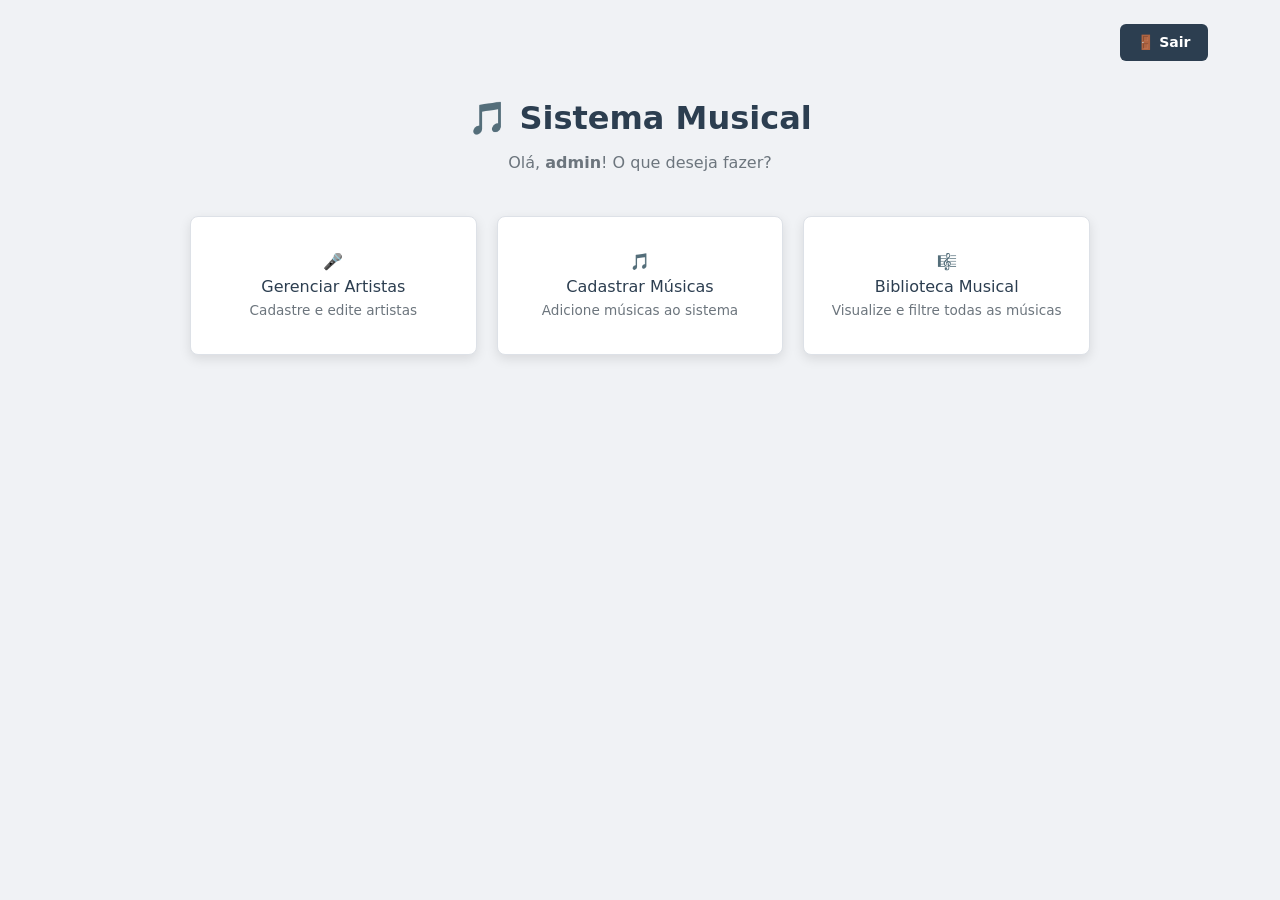
<file: index.html>
<!DOCTYPE html>
 <html lang="pt-br">
<head>
 <!-- O head é igual ao do login: só muda o title. -->
 <meta charset="UTF-8">
 <meta name="viewport" content="width=device-width, initial-scale=1.0">
 <title>Menu Principal — Sistema Musical</title>
 <link rel="icon" href="data:image/svg+xml,<svg xmlns=%27http://www.w3.org/2000/svg%27 viewBox=%270 0 100
100%27><text y=%27.9em%27 font-size=%2790%27>🎵</text></svg>">
 <link rel="stylesheet" href="styles.css">
 </head>
 <body>

 <!-- container: caixa com largura máxima, centralizada. Usada em todas as telas, menos no login. -->
 <div class="container">

 <!-- topbar: barra de cima. O CSS (flex-end) joga o botão Sair para a direita. -->
 <div class="topbar">
 <!-- Um link (a) com cara de botão: a classe btn-back deixa ele escuro. -->
 <!-- Na Sprint 2 este link vai para logout.php, que encerra a sessão. -->
 <a href="login.html" class="btn-back">🚪 Sair</a>
 </div>

 <!-- page-header: as boas-vindas, centralizadas. -->
 <div class="page-header">
 <h1>🎵 Sistema Musical</h1>
 <!-- "admin" está fixo (dado inventado). Na Sprint 2 o PHP mostra o nome de quem entrou. -->
 <p>Olá, <strong>admin</strong>! O que deseja fazer?</p>
 </div>

 <!-- menu-grid: a grade dos 3 cards. O CSS usa display: grid para colocá-los lado a lado. -->
 <div class="menu-grid">

 <!-- Cada menu-card tem um link (a) que ocupa o card inteiro: clicar em qualquer parte leva à tela. -->
 <div class="menu-card">
 <a href="cadastro_artista.html">
 <div class="menu-card-icon">🎤</div> <!-- ícone grande -->
 <div class="menu-card-title">Gerenciar Artistas</div> <!-- título -->
 <div class="menu-card-desc">Cadastre e edite artistas</div> <!-- descrição -->
 </a>
 </div>

 <div class="menu-card">
 <a href="cadastro_musica.html">
 <div class="menu-card-icon">🎵</div>
 <div class="menu-card-title">Cadastrar Músicas</div>
 <div class="menu-card-desc">Adicione músicas ao sistema</div>
 </a>
 </div>

 <div class="menu-card">
 <a href="listagem_musicas.html">
 <div class="menu-card-icon">🎼</div>
 <div class="menu-card-title">Biblioteca Musical</div>
 <div class="menu-card-desc">Visualize e filtre todas as músicas</div>
 </a>
 </div>

 </div>

 </div>
 </body>
 </html>
</file>
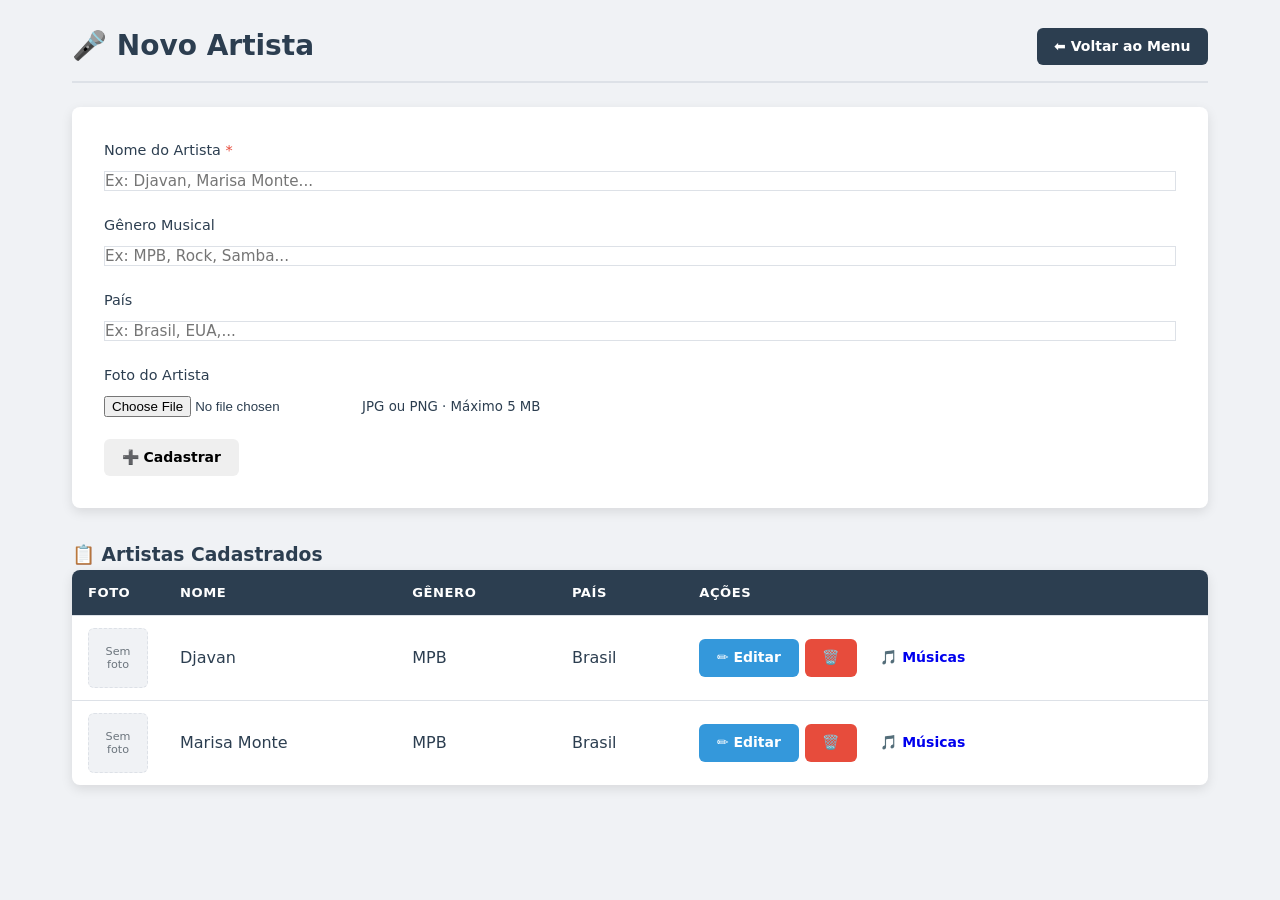
<file: cadastro_artistas.html>
<!DOCTYPE html>
<html lang="pt-br">
<head>
    <meta charset="UTF-8">
    <meta name="viewport" content="width=device-width, initial-scale=1.0">
    <title>Novo Artista - Sistema Musical</title>
    <link rel="icon" href="data:image/svg+xml,<svg xmlns=%27http://www.w3.org/2000/svg%27 viewBox=%270 0 100 100%27><text y=%27.9em%27 font-size=%2790%27>💻</text></svg>">
    <link rel="stylesheet" href="styles.css">
</head>
<body>
<div class="container">
    <div class="page-header-bar">
        <h2>🎤 Novo Artista</h2>
        <div class="header-actions">
            <a href="index.html" class="btn-back">⬅ Voltar ao Menu</a>
        </div>
    </div>
    <form action="post" action="#" enctype="multipart/form-data">
        <div class="form-grid">
            <div class="form-group">
                <label for="nome">Nome do Artista <span style="color:var(--red)">*</span></label>
                <input type="text" id="nome" name="nome"
                required placeholder="Ex: Djavan, Marisa Monte...">
            </div>
            <div class="form-group">
                <label for="genero">Gênero Musical</label>
                <input type="text" id="genero" name="genero"
                placeholder="Ex: MPB, Rock, Samba...">
            </div>
            <div class="form-group">
                <label for="pais">País</label>
                <input type="text" id="pais" name="pais"
                placeholder="Ex: Brasil, EUA,...">
            </div>
            <div class="form-group">
                <label for="imagem">Foto do Artista</label>
                <input type="file" id="imagem" name="imagem" accept="image/*">
                <small>JPG ou PNG  · Máximo 5 MB</small>
            </div>
        </div>
        <div class="form-actions">
            <button type="submit" class="btn-primary">➕ Cadastrar</button>
        </div>
    </form>
    <h3>📋 Artistas Cadastrados</h3>
    <div class="table-container">
        <table>
            <thead>
                <tr>
                    <th class="col-foto">Foto</th>
                    <th>Nome</th>
                    <th>Gênero</th>
                    <th>País</th>
                    <th class="col-acoes">Ações</th>
                </tr>
            </thead>
            <tbody>
                <tr>
                    <td><div class="no-image">Sem<br>foto</div></td>
                    <td>Djavan</td>
                    <td>MPB</td>
                    <td>Brasil</td>
                    <td>
                        <div class="action-buttons">
                            <a href="#" class="btn-edit">✏️ Editar</a>
                            <a href="#" class="btn-delete">🗑️</a>
                            <a href="cadastro_musica.html" class="btn-music">🎵 Músicas</a>
                        </div>
                    </td>
                </tr>
                <tr>
                    <td><div class="no-image">Sem<br>foto</div></td>
                    <td>Marisa Monte</td>
                    <td>MPB</td>
                    <td>Brasil</td>
                    <td>
                        <div class="action-buttons">
                            <a href="#" class="btn-edit">✏️ Editar</a>
                            <a href="#" class="btn-delete">🗑️</a>
                            <a href="cadastro_musica.html" class="btn-music">🎵 Músicas</a>
                        </div>
                    </td>
                </tr>
            </tbody>
        </table>
    </div>
</div>
</body>
</html>
</file>
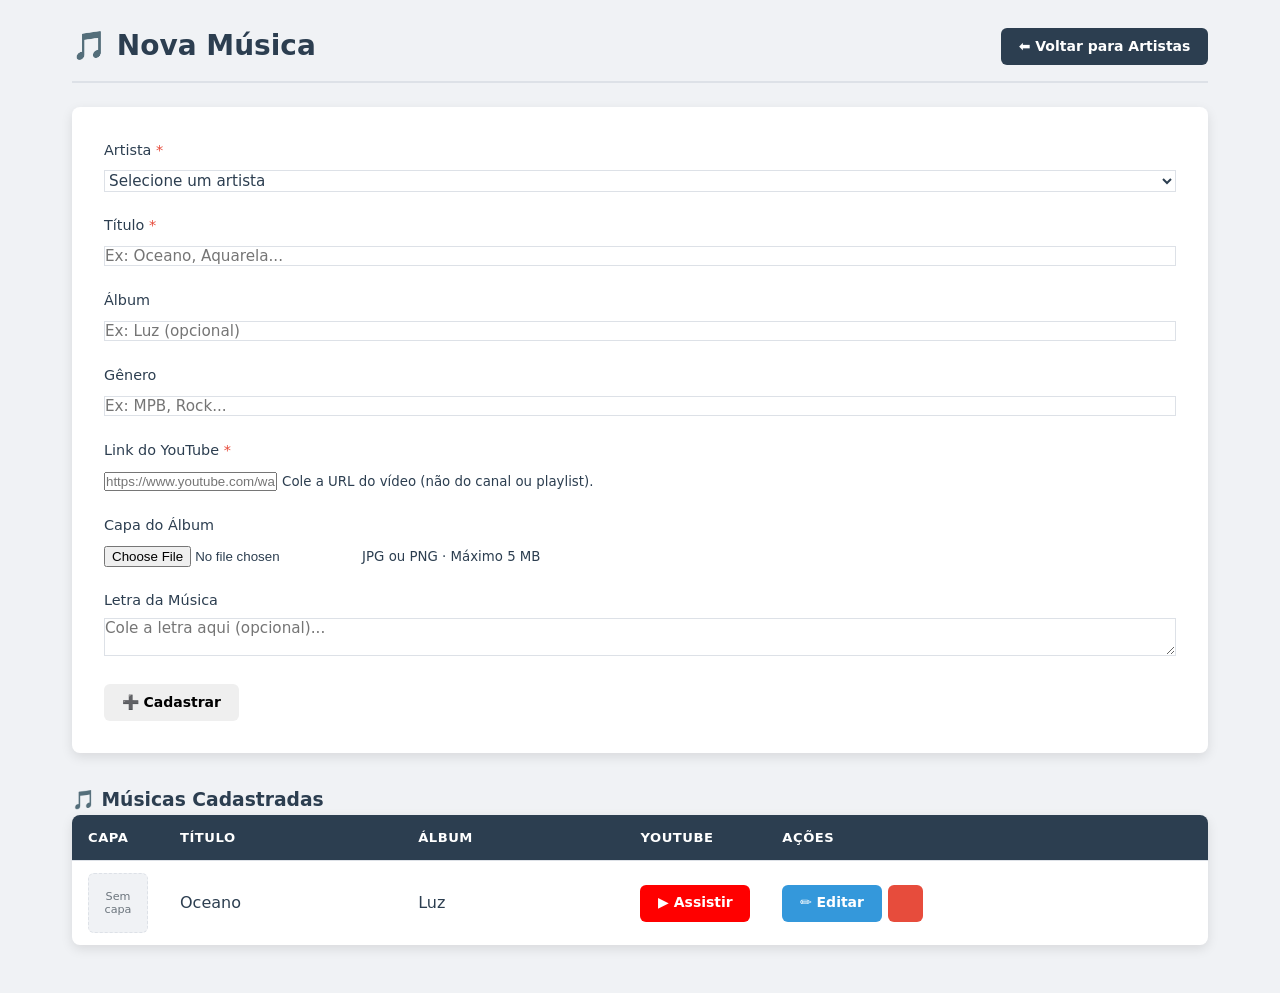
<file: cadastro_musical.html>
<!DOCTYPE html>
<html lang="pt-br">
<head>
<meta charset="UTF-8">
<meta name="viewport" content="width=device-width, initial-scale=1.0">
<title>Nova Música — Sistema Musical</title>
<link rel="icon" href="data:image/svg+xml,<svg xmlns=%27http://www.w3.org/2000/svg%27 viewBox=%270 0 100 100%27><text y=%27.9em%27 font-size=%2790%27>🎵</text></svg>">
<link rel="stylesheet" href="styles.css">
</head>
<body>
<div class="container">




<!-- Aqui o botão volta para os ARTISTAS: chegamos nesta tela pelo botão verde "Músicas". -->
<div class="page-header-bar">
<h2>🎵 Nova Música</h2>
<div class="header-actions">
<a href="cadastro_artista.html" class="btn-back">⬅ Voltar para Artistas</a>
</div>
</div>




<!-- FORMULÁRIO DA MÚSICA (a "obra"). Igual ao do artista: post, enctype e form-grid. -->
<form method="post" action="#" enctype="multipart/form-data">




<div class="form-grid">




<!-- Linha 1: Artista + Título -->
<div class="form-group">
<label for="artista_id">Artista <span style="color:var(--red)">*</span></label>
<!--
select required: a música PRECISA de um artista.
A 1a opção tem value="" (vazio): se a pessoa não escolher, o required bloqueia.
value="1", "2": o código do artista. Na Sprint 2 é assim que o banco
liga a música ao artista dela (chave estrangeira artista_id).
-->
<select name="artista_id" id="artista_id" required>
<option value="">Selecione um artista</option>
<option value="1">Djavan</option>
<option value="2">Marisa Monte</option>
</select>
</div>




<div class="form-group">
<label for="titulo">Título <span style="color:var(--red)">*</span></label>
<input type="text" id="titulo" name="titulo"
required placeholder="Ex: Oceano, Aquarela...">
</div>




<!-- Linha 2: Álbum + Gênero (opcionais) -->
<div class="form-group">
<label for="album">Álbum</label>
<input type="text" id="album" name="album" placeholder="Ex: Luz (opcional)">
</div>




<div class="form-group">
<label for="genero">Gênero</label>
<input type="text" id="genero" name="genero" placeholder="Ex: MPB, Rock...">
</div>




<!-- Linha 3: YouTube + Capa -->
<div class="form-group">
<label for="youtube_link">Link do YouTube <span style="color:var(--red)">*</span></label>
<!-- type="url": o navegador confere se é um endereço de internet (http...). -->
<input type="url" id="youtube_link" name="youtube_link"
required placeholder="https://www.youtube.com/watch?v=...">
<small>Cole a URL do vídeo (não do canal ou playlist).</small>
</div>




<div class="form-group">
<label for="imagem_capa">Capa do Álbum</label>
<!-- O mesmo campo de foto do artista: só imagens. -->
<input type="file" id="imagem_capa" name="imagem_capa" accept="image/*">
<small>JPG ou PNG · Máximo 5 MB</small>
</div>




<!-- Linha 4: Letra. A classe "full" faz este campo ocupar as 2 colunas (grid-column: 1 / -1). -->
<div class="form-group full">
<label for="letra">Letra da Música</label>
<!-- textarea: caixa de texto com várias linhas. Diferente do input, ela tem fechamento. -->
<textarea id="letra" name="letra" placeholder="Cole a letra aqui (opcional)..."></textarea>
</div>




</div><!-- fim .form-grid -->




<div class="form-actions">
<button type="submit" class="btn-primary">➕ Cadastrar</button>
</div>
</form>








<!-- ========== TABELA DE MÚSICAS DO ARTISTA (dados fixos nesta fase) ========== -->
<h3>🎵 Músicas Cadastradas</h3>
<div class="table-container">
<table>
<thead>
<tr>
<th class="col-capa">Capa</th>
<th>Título</th>
<th>Álbum</th>
<th class="col-youtube">YouTube</th>
<th class="col-acoes">Ações</th>
</tr>
</thead>
<tbody>
<tr>
<td><div class="no-image">Sem<br>capa</div></td>
<td>Oceano</td>
<td>Luz</td>
<!-- Abre o vídeo numa aba nova. -->
<td><a href="#" target="_blank" class="btn-youtube">▶ Assistir</a></td>
<td>
<div class="action-buttons">
<a href="#" class="btn-edit">✏️ Editar</a>
<a href="#" class="btn-delete">️</a>
</div>
</td>
</tr>
</tbody>
</table>
</div>




</div>
</body>
</html>
</file>
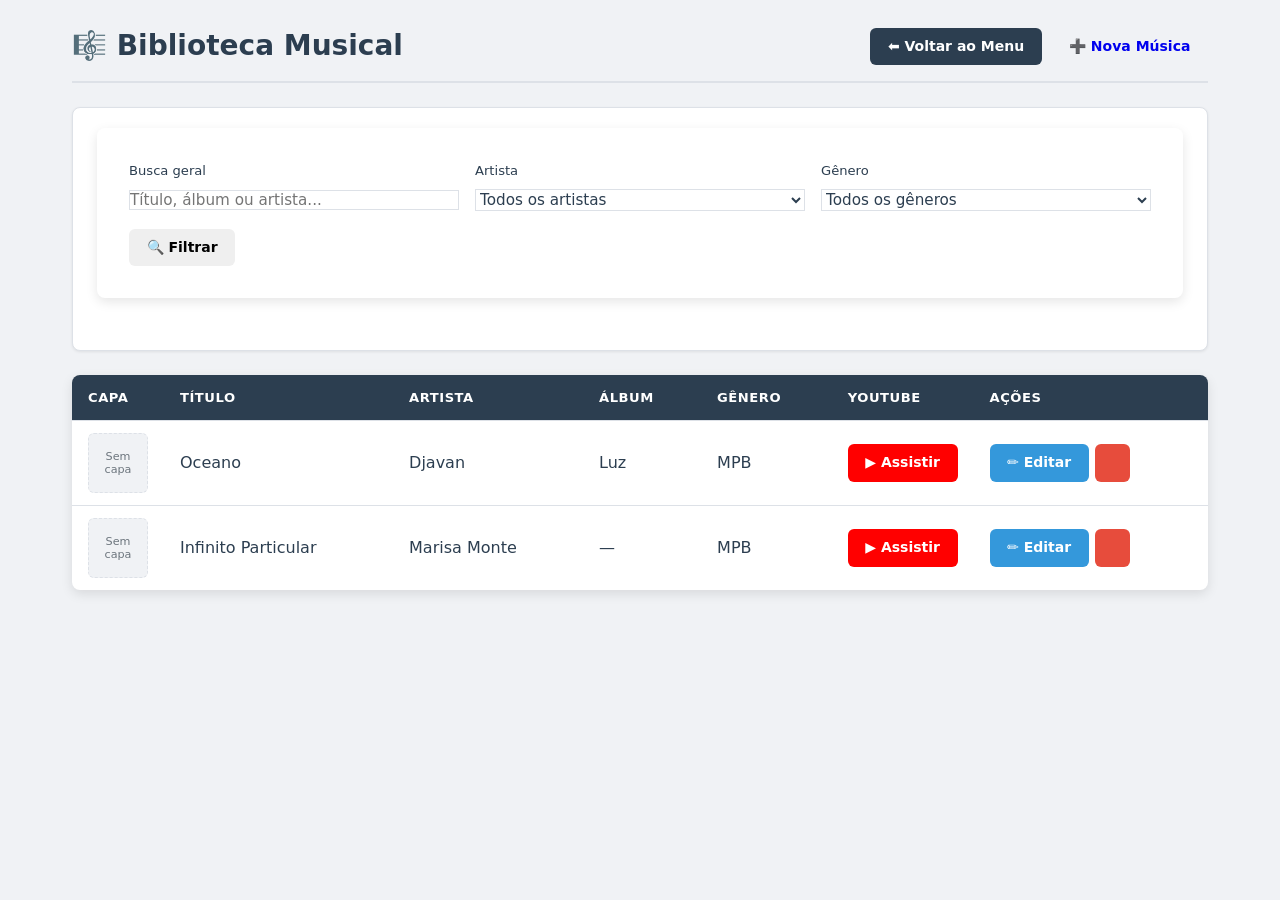
<file: listagem_musicas.html>
<!DOCTYPE html>
 <html lang="pt-br">
 <head>
 <meta charset="UTF-8">
 <meta name="viewport" content="width=device-width, initial-scale=1.0">
 <title>Biblioteca Musical — Sistema Musical</title>
 <link rel="icon" href="data:image/svg+xml,<svg xmlns=%27http://www.w3.org/2000/svg%27 viewBox=%270 0 100 100%27><text y=%27.9em%27 font-size=%2790%27>🎵</text></svg>">
 <link rel="stylesheet" href="styles.css">
 </head>
 <body>
 <div class="container">

 <!-- ========== CABEÇALHO DA PÁGINA ==========
 page-header-bar: o CSS (flex + space-between) deixa o título
 à esquerda e os botões à direita. Esta barra se repete nos cadastros. -->
 <div class="page-header-bar">
 <h2>🎼 Biblioteca Musical</h2> <!-- h2: o título desta tela -->
 <div class="header-actions">
 <!-- Links com cara de botão: btn-back (escuro) e btn-primary (azul). -->
 <a href="index.html" class="btn-back">⬅ Voltar ao Menu</a>
 <a href="cadastro_musica.html" class="btn-primary">➕ Nova Música</a>
 </div>
 </div>

 <!-- ========== FILTROS ==========
 Nesta fase eles só aparecem (não filtram de verdade).
 method="get": na Sprint 2 o que a pessoa escolher vai aparecer no endereço
 (ex.: ?artista=1) e o PHP usa isso para filtrar no banco. -->
 <div class="filters">
 <form method="get" class="filter-form" action="#">

 <!-- filter-group: os 3 filtros. O CSS (flex) coloca lado a lado. -->
 <div class="filter-group">

 <!-- filter-item: um filtro = rótulo + campo. -->
 <div class="filter-item">
 <label for="busca">Busca geral</label>
 <input type="text" name="busca" id="busca" placeholder="Título, álbum ou artista...">
 </div>

 <div class="filter-item">
 <label for="artista">Artista</label>
 <!-- value="" (vazio) = "todos". O número é o código do artista no banco. -->
 <select name="artista" id="artista">
 <option value="">Todos os artistas</option>
 <option value="1">Djavan</option>
 <option value="2">Marisa Monte</option>
 </select>
 </div>

 <div class="filter-item">
 <label for="genero">Gênero</label>
 <select name="genero" id="genero">
 <option value="">Todos os gêneros</option>
 <option value="MPB">MPB</option>
 </select>
 </div>
 </div>

 <!-- filter-actions: a área do botão de filtrar. -->
 <div class="filter-actions">
 <button type="submit" class="btn-primary">🔍 Filtrar</button>
 </div>
 </form>
 </div>

 <!-- ========== TABELA DE MÚSICAS ==========

69 table-container: a caixa branca com sombra em volta da tabela. -->
 <div class="table-container">
 <table>
 <!-- thead: o cabeçalho da tabela. tr = linha. th = célula de título. -->
 <thead>
 <tr>
 <!-- As classes col-... deixam o CSS controlar a largura destas colunas. -->
 <th class="col-capa">Capa</th>
 <th>Título</th>
 <th>Artista</th>
 <th>Álbum</th>
 <th>Gênero</th>
 <th class="col-youtube">YouTube</th>
 <th class="col-acoes">Ações</th>
 </tr>
 </thead>

 <!-- tbody: o corpo. Cada tr é UMA música; cada td é uma informação dela.
 Os dados estão fixos aqui. Na Sprint 2 o PHP cria estas linhas a partir do banco. -->
 <tbody>
 <tr>
 <!-- no-image: quadrado "Sem capa" no lugar da imagem (a capa real vem na Sprint 2). -->
 <td><div class="no-image">Sem<br>capa</div></td>
 <td>Oceano</td>
 <td>Djavan</td>
 <td>Luz</td>
 <td>MPB</td>
 <!-- target="_blank": abre o vídeo numa aba nova, sem sair do sistema. -->
 <td><a href="#" target="_blank" class="btn-youtube">▶ Assistir</a></td>
 <td>
 <!-- action-buttons: junta Editar e Excluir lado a lado (flex). -->
 <div class="action-buttons">
 <a href="#" class="btn-edit">✏️ Editar</a>
 <a href="#" class="btn-delete">️</a>
 </div>
 </td>
 </tr>
 <tr>
 <td><div class="no-image">Sem<br>capa</div></td>
 <td>Infinito Particular</td>
 <td>Marisa Monte</td>
 <td>—</td> <!-- sem álbum: mostramos um traço -->
 <td>MPB</td>
 <td><a href="#" target="_blank" class="btn-youtube">▶ Assistir</a></td>
 <td>
 <div class="action-buttons">
 <a href="#" class="btn-edit">✏️ Editar</a>
 <a href="#" class="btn-delete">️</a>
 </div>
 </td>
 </tr>
 </tbody>
 </table>
 </div>

 </div>
 </body>
 </html>
</file>
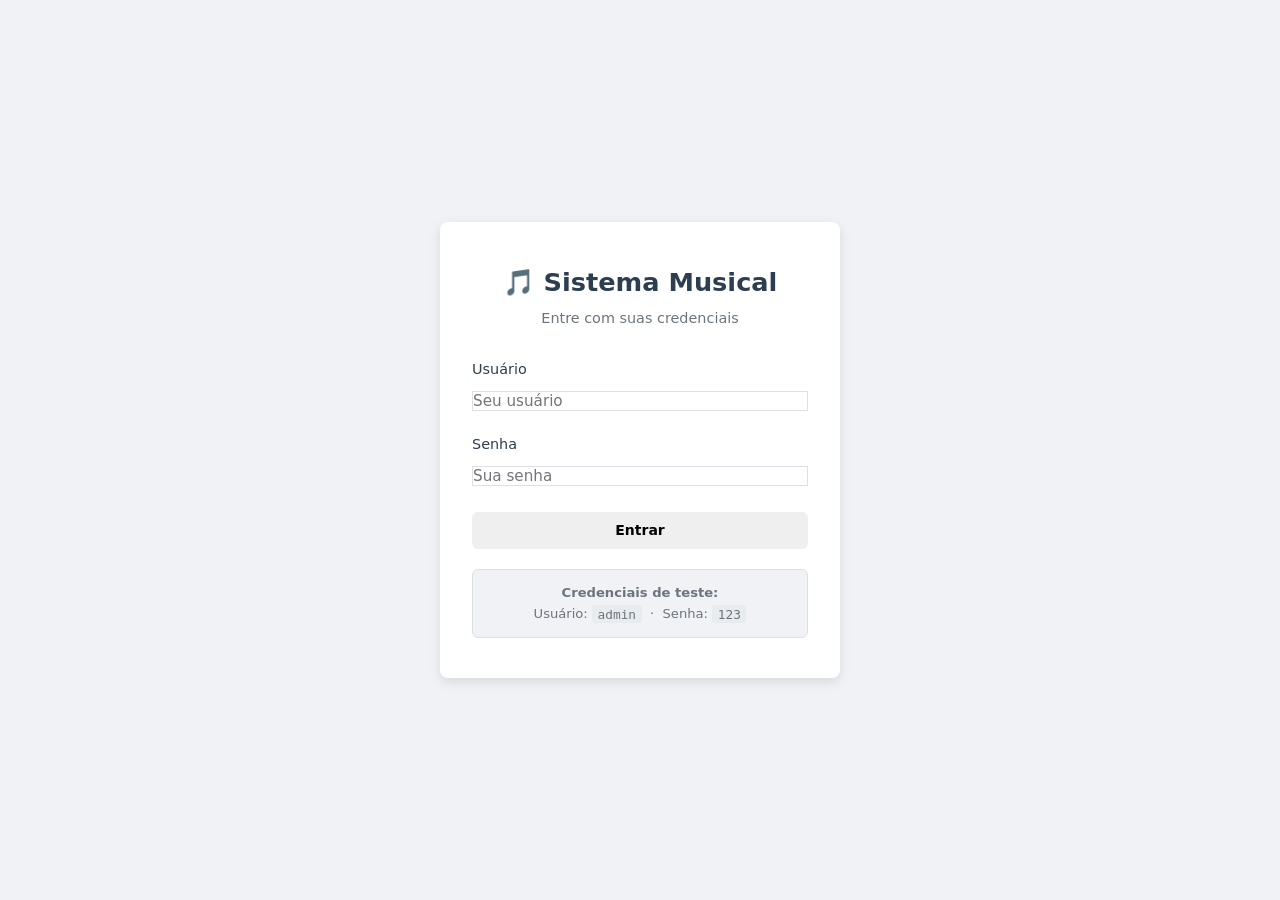
<file: login.html>
<!DOCTYPE html>
 <!-- DOCTYPE: avisa ao navegador que esta página é HTML5. Sempre a 1a linha. -->
 <html lang="pt-br">
 <!-- lang="pt-br": o conteúdo está em português (ajuda o Google e o leitor de tela). -->

 <head>
 <!-- HEAD: configurações da página. Nada daqui aparece dentro da página. -->
 <meta charset="UTF-8">
 <!-- UTF-8: libera os acentos (ç, ã, é). -->
 <meta name="viewport" content="width=device-width, initial-scale=1.0">
 <!-- viewport: faz a página caber na tela do celular. -->
 <title>Login — Sistema Musical</title>
<!-- title: o nome que aparece na aba do navegador. -->
 <link rel="icon" href="data:image/svg+xml,<svg xmlns=%27http://www.w3.org/2000/svg%27 viewBox=%270 0 100
100%27><text y=%27.9em%27 font-size=%2790%27>🎵</text></svg>">
 <!-- rel="icon": o ícone da aba. Aqui é o emoji 🎵 desenhado direto no código. -->
 <link rel="stylesheet" href="styles.css">
 <!-- rel="stylesheet": liga o arquivo de estilo. Todas as telas usam o MESMO styles.css. -->
 </head>

 <!-- A classe login-page é usada no CSS para centralizar o cartão no meio da tela. -->
 <body class="login-page">

 <!-- login-card: a caixa branca que guarda o login inteiro. -->
 <div class="login-card">

 <!-- login-header: título e subtítulo, centralizados pelo CSS. -->
 <div class="login-header">
 <h1>🎵 Sistema Musical</h1>
 <p>Entre com suas credenciais</p>
 </div>

 <!--
FORM: o formulário de login.
 method="post": envia os dados escondidos (não aparecem no endereço).
 action="#": por enquanto não envia para lugar nenhum.
 Na Sprint 2 (back-end), o action vai mandar os dados para o PHP.
 -->
 <form method="post" action="#">

 <!-- form-group: junta um rótulo (label) e seu campo (input). -->
 <div class="form-group">
 <!-- for="usuario" é igual ao id do input: clicar no texto foca o campo. -->
 <label for="usuario">Usuário</label>
 <input type="text"
 id="usuario"
 name="usuario"
 required
 autocomplete="username"
 placeholder="Seu usuário">
 <!--
 type="text": campo de texto comum.
 name: o nome do dado que o PHP vai receber na Sprint 2.
 required: o navegador não deixa enviar vazio.
 autocomplete: o navegador pode sugerir o usuário salvo.
 placeholder: a dica cinza dentro do campo.
 -->
 </div>

 <div class="form-group">
 <label for="senha">Senha</label>
 <!-- type="password": esconde o que a pessoa digita (●●●). -->
 <input type="password"
 id="senha"
 name="senha"
 required
 autocomplete="current-password"
 placeholder="Sua senha">
 </div>


 <!-- type="submit": envia o formulário. A classe btn-primary deixa o botão azul. -->
 <button type="submit" class="btn-primary">Entrar</button>
 </form>

 <!-- login-hint: a dica com as credenciais de teste. <code> mostra em fonte de código. -->
 <div class="login-hint">
 <strong>Credenciais de teste:</strong><br>
 Usuário: <code>admin</code> &nbsp;·&nbsp; Senha: <code>123</code>
 <!-- &nbsp; = espaço que não quebra a linha. -->
 </div>

 </div>

 </body>
 </html>
</file>
<file: styles.css>
/* =============================================
 SISTEMA MUSICAL: Folha de Estilos Principal
 =============================================
 Um único arquivo para TODAS as telas. Ele cresce a cada aula:
 Aula 1: base, formulário, botões, login e menu
 Aula 2: títulos, barra de título, cores dos botões, tabelas e filtros
Aula 3: formulário em grade, campo de foto e botão de músicas
 Aula 4: url e textarea, campo "full", utilitários e celular
============================================= */


 /* -----------------------------------------------
 1. VARIÁVEIS E RESET [AULA 1]
 ----------------------------------------------- */
 /* :root guarda as variáveis. Escrevemos o valor UMA vez e usamos
 em todo lugar com var(--nome). Para mudar a identidade visual do
 sistema, basta trocar as cores aqui. */
:root {
 --primary: #2c3e50; /* azul bem escuro: títulos, cabeçalho da tabela */
 --blue: #3498db; /* azul: botão principal e editar */
 --blue-dark: #2980b9; /* azul escuro: hover */
 --green: #27ae60; /* verde: botão de músicas */
 --red: #e74c3c; /* vermelho: excluir e o * de obrigatório */
 --red-dark: #c0392b;
 --bg: #f0f2f5; /* fundo cinza claro da página */
 --surface: #ffffff; /* fundo dos cartões */
 --border: #dde1e7; /* cor das bordas */
 --text: #2c3e50;
 --text-muted: #6c757d; /* texto cinza, menos importante */
 --shadow-sm: 0 1px 3px rgba(0,0,0,.08); /* sombra fraca */
 --shadow-md: 0 4px 12px rgba(0,0,0,.10); /* sombra média */
 --radius: 8px; /* arredondamento dos cantos */
 --font: 'Segoe UI', system-ui, -apple-system, sans-serif;
 }

 /* Reset: zera as margens que o navegador coloca sozinho.
37 box-sizing: border-box faz a largura já incluir padding e borda. */
 *, *::before, *::after {
 margin: 0;
 padding: 0;
 box-sizing: border-box;
 }

 /* A página inteira: fonte, fundo e cor do texto. */
 body {
 font-family: var(--font);
 background-color: var(--bg);
 color: var(--text);
 line-height: 1.6; /* espaço entre as linhas do texto */
 min-height: 100vh; /* no mínimo a altura toda da tela */
 }


 /* -----------------------------------------------
 2. FORMULÁRIOS [AULA 1]
 Base usada por TODAS as telas que têm <form>.
 ----------------------------------------------- */
 /* Todo formulário vira um cartão branco com sombra. */
 form {
 background: var(--surface);
 padding: 2rem;
 border-radius: var(--radius);
 box-shadow: var(--shadow-md);
 margin-bottom: 2rem;
 }

 /* Espaço embaixo de cada grupo (rótulo + campo). */
 .form-group {
 margin-bottom: 1.25rem;
 }

 /* display: block coloca o rótulo numa linha só dele, em cima do campo. */
 label {
 display: block;
 margin-bottom: .4rem;
 font-size: .9rem;
 color: var(--primary);
 }
 /* Os campos ocupam a largura toda e ganham borda fina.
 textarea e select já ficam prontos para as próximas telas. */
 input[type="text"],
 input[type="password"],
 textarea,
 select {
 width: 100%;
 border: 1.5px solid var(--border);
 font-size: .95rem;
 font-family: var(--font); /* sem isso, campos usam outra fonte */
 color: var(--text);
 background: var(--surface);
 transition: border-color .2s, box-shadow .2s; /* muda suave */
 }

 /* :focus = quando a pessoa clica no campo. A borda fica azul. */
 input:focus,
 textarea:focus,
 select:focus {
 outline: none;
 border-color: var(--blue);
 box-shadow: 0 0 0 3px rgba(52,152,219,.15);
 }


 /* -----------------------------------------------
 3. BOTÕES [AULA 1, cores novas nas aulas 2 e 3]
 ----------------------------------------------- */
 /* Seletor em grupo (vírgulas): TODOS os botões do sistema têm o
 mesmo formato. Cada um ganha a sua cor mais abaixo. */
 .btn-primary,
 .btn-edit,
 .btn-delete,
 .btn-music,
 .btn-back,
 .btn-youtube {
 display: inline-flex; /* ícone e texto alinhados */
 align-items: center;
 justify-content: center;
 gap: .35rem;
 padding: .55rem 1.1rem;
 border: none;
 border-radius: 6px;
 font-size: .875rem;
 font-weight: 600;
 font-family: var(--font);
 cursor: pointer; /* mãozinha no mouse */
 text-decoration: none; /* links sem sublinhado */
 white-space: nowrap; /* texto não quebra linha */
 transition: background-color .2s, transform .15s, box-shadow .2s;
 line-height: 1.4;
 }
        
 /* Botão principal: azul. No hover escurece e sobe 1px. */
 .bnt-primary {
 padding: .65rem 1.4rem;
 font-size: .95rem;
 background: var(--blue);
 color: #fff;
 }
 .btn-primary:hover { background: var(--blue-dark); transform: translateY(-1px); box-shadow: var(--shadow-sm); }

 /* Voltar e Sair: escuro. */
 .btn-back { background: var(--primary); color: #fff; }
 .btn-back:hover { background: #1a252f; }


 /* -----------------------------------------------
 5. TELA DE LOGIN [AULA 1]
 ----------------------------------------------- */
 /* O body do login vira flex para centralizar o cartão:
 justify-content = horizontal, align-items = vertical. */
 .login-page {
 display: flex;
 justify-content: center;
 align-items: center;
 min-height: 100vh;
 background: var(--bg);
 padding: 1rem;
 }

 /* O cartão branco, com no máximo 400px de largura. */
 .login-card {
 background: var(--surface);
 padding: 2.5rem 2rem;
 border-radius: var(--radius);
 box-shadow: var(--shadow-md);
 width: 100%;
 max-width: 400px;
 }

 /* O form já é um cartão (seção 2). Dentro do login-card tiramos
175 o fundo e a sombra para não ficar "caixa dentro de caixa". */
 .login-card form {
 background: none;
 box-shadow: none;
 padding: 0;
 margin: 0;
 }

 .login-header {
 text-align: center;
 margin-bottom: 1.75rem;
 }

 .login-header h1 {
 font-size: 1.6rem;
 color: var(--primary);
 margin-bottom: .25rem;
 }

 .login-header p {
 color: var(--text-muted);
 font-size: .9rem;
 }

 /* Seletor com espaço = "que está dentro de". Só o botão do login
200 ocupa a largura toda. */
 .login-card .btn-primary {
 width: 100%;
 margin-top: .25rem;
 }

 /* A caixinha com a dica das credenciais. */
 .login-hint {
 margin-top: 1.25rem;
 padding: .75rem 1rem;
 background: var(--bg);
 border-radius: 6px;
 text-align: center;
 font-size: .82rem;
 color: var(--text-muted);
 border: 1px solid var(--border);
 }

 .login-hint code {
 background: #e9ecef;
 padding: .1rem .35rem;
 border-radius: 3px;
 font-size: .8rem;
 }

 /* -----------------------------------------------
 6. LAYOUT BASE [AULA 1]
 O container de todas as telas, menos o login.
 ----------------------------------------------- */
 /* Largura máxima de 1200px. margin: 0 auto centraliza a caixa. */
 .container {
 max-width: 1200px;
 margin: 0 auto;
 padding: 24px 32px;
 }


 /* -----------------------------------------------
 7. MENU PRINCIPAL [AULA 1]
 ----------------------------------------------- */
 /* flex-end empurra o botão Sair para a direita. */
 .topbar {
 display: flex;
 justify-content: flex-end;
 margin-bottom: 2rem;
 }

 .page-header {
 text-align: center;
 margin-bottom: 2.5rem;
 }

 .page-header h1 {
 font-size: 2rem;
 color: var(--primary);
 margin-bottom: .35rem;
 }

 .page-header p { color: var(--text-muted); font-size: 1rem; }

 /* A grade dos cards. auto-fit + minmax(240px, 1fr):
261 "coloque quantas colunas couberem, cada uma com no mínimo 240px".
262 No celular os cards descem sozinhos. */
 .menu-grid {
 display: grid;
 grid-template-columns: repeat(auto-fit, minmax(240px, 1fr));
 gap: 1.25rem;
 max-width: 900px;
 margin: 0 auto;
 }

 .menu-card {
 background: var(--surface);
 border-radius: var(--radius);
 box-shadow: var(--shadow-md);
 transition: transform .2s, box-shadow .2s;
 border: 1px solid var(--border);
 }

 /* Com o mouse em cima, o card sobe 4px e a sombra cresce. */
 .menu-card:hover {
 transform: translateY(-4px);
 box-shadow: 0 8px 20px rgba(0,0,0,.13);
 }

 /* display: block faz o link ocupar o card inteiro (tudo clicável). */
 .menu-card a {
 display: block; 
 padding: 2rem 1.5rem;
 text-align: center;
 text-decoration: none;
 color: var(--text);
}

 .menu-card-icn{fot-size: 2.2rem;margin-bottom: .75rem;}
 .menucard-title{font-size: 1.05rem;font-weight: 600;color:var(--primary);margin-bottom: .35rem;}
 .menu-card-desc{font-size: .85rem;color: var(--text-muted);}


 /* [AULA 2] Cores dos botões de ação da tabela.
2 Azul = ação normal. Vermelho = perigo (excluir). */
 .btn-edit { background: var(--blue); color: #fff; }
 .btn-edit:hover { background: var(--blue-dark); }
.btn-delete { background: var(--red); color: #fff; }
 .btn-delete:hover { background: var(--red-dark); }

 /* [AULA 2] O vermelho do YouTube, para reconhecer na hora. */
 .btn-youtube { background: #ff0000; color: #fff; }
 .btn-youtube:hover { background: #cc0000; }

 /* -----------------------------------------------
 8. TIPOGRAFIA [h2 na AULA 2]
 ----------------------------------------------- */
 /* Todo h2 do sistema: grande, cor principal e uma linha embaixo. */
 h2 {
 font-size: 1.75rem;
 font-weight: 600;
 color: var(--primary);
 margin-bottom: 1.5rem;
 padding-bottom: .75rem;
 border-bottom: 2px solid var(--border);
 }


 /* -----------------------------------------------
 9. CABEÇALHO DE PÁGINA COM AÇÕES [AULA 2]
 Usado na Biblioteca e nos dois cadastros.
 ----------------------------------------------- */
 /* space-between: título na esquerda, botões na direita.
 flex-wrap: se faltar espaço, os botões descem. */
 .page-header-bar {
 display: flex;
 align-items: center;
 justify-content: space-between;
 gap: 1rem;
 margin-bottom: 1.5rem;
 padding-bottom: .75rem;
 border-bottom: 2px solid var(--border);
 flex-wrap: wrap;
 }

 /* A barra já tem linha embaixo. Tiramos a linha do h2 que está
 dentro dela, senão ficariam duas. */
 .page-header-bar h2 {
 margin: 0;
 padding: 0;
 border: none;
 font-size: 1.75rem;
 font-weight: 600;
 color: var(--primary);
 }

 .page-header-bar .header-actions {
 display: flex;
 gap: .6rem;
 flex-wrap: wrap;
 align-items: center;
 }

 /* -----------------------------------------------
 11. TABELAS [AULA 2]
 ----------------------------------------------- */
 /* A caixa da tabela. overflow: hidden corta o que passa dos cantos
 redondos (senão o cabeçalho escuro "vaza" no canto). */
 .table-container {
 background: var(--surface);
 border-radius: var(--radius);
 box-shadow: var(--shadow-md);

 overflow: hidden;
 margin-bottom: 1.5rem;
 }

 /* border-collapse: as bordas das células viram uma só. */
 table {
 width: 100%;
 border-collapse: collapse;
 }

 /* Espaço dentro das células e uma linha fina entre as linhas. */
 th, td {
 padding: 12px 16px;
 text-align: left;
 vertical-align: middle;
 border-bottom: 1px solid var(--border);
 }

 /* Cabeçalho escuro, letra branca e MAIÚSCULA. */
 th {
 background: var(--primary);
 color: #fff;
 font-size: .82rem;
 font-weight: 600;
 letter-spacing: .04em;
 text-transform: uppercase;
 white-space: nowrap;
 }

 tbody tr:last-child td { border-bottom: none; } /* a última linha sem borda */
 tbody tr:hover { background: #f8fafc; } /* linha clareia com o mouse */

 /* Larguras fixas das colunas pequenas. */
 .col-foto,
 .col-capa { width: 90px; white-space: nowrap; }
 .col-youtube { width: 110px; white-space: nowrap; }
 .col-acoes { white-space: nowrap; }

 /* Editar, Excluir (e Músicas) lado a lado. */
 .action-buttons {
 display: flex;
 gap: 6px;
 align-items: center;
 flex-wrap: nowrap;
 }

 /* [Sprint 2] A miniatura da capa ou da foto de verdade. */
 .table-thumbnail {
 width: 60px;
 height: 60px;
 object-fit: cover;
 border-radius: 6px;
 display: block;
 }

 /* O quadrado "Sem capa / Sem foto": borda tracejada e texto no meio. */
 .no-image {
 width: 60px;
 height: 60px;
 background: var(--bg);
 border: 1.5px dashed var(--border);
 border-radius: 6px;
 display: flex;
 align-items: center;
 justify-content: center;
 font-size: .7rem;
 color: var(--text-muted);
 text-align: center;
 line-height: 1.2;
 }

 /* [Sprint 2] Célula de "nenhuma música encontrada". */
 td.empty-cell {
 text-align: center;

 color: var(--text-muted);
 padding: 2rem;
 font-size: .95rem;
 }

 /* -----------------------------------------------
 14. FILTROS [AULA 2]
 ----------------------------------------------- */
 .filters {
 background: var(--surface);
 padding: 1.25rem 1.5rem;
 border-radius: var(--radius);
 box-shadow: var(--shadow-sm);
 margin-bottom: 1.5rem;
 border: 1px solid var(--border);
 }

 /* Os filtros lado a lado. flex-wrap: descem se não couber. */
 .filter-group {
 display: flex;
 gap: 1rem;
 flex-wrap: wrap;
 margin-bottom: 1rem;
 }

 /* flex: 1 = cada filtro pega a mesma fatia do espaço.
 min-width impede que fique fino demais. */
 .filter-item {
 flex: 1;
 min-width: 180px;
 }

 .filter-item label {
 font-size: .82rem;
 }

 .filter-actions {
 display: flex;
 gap: .75rem;
 align-items: center;
 }
</file>
